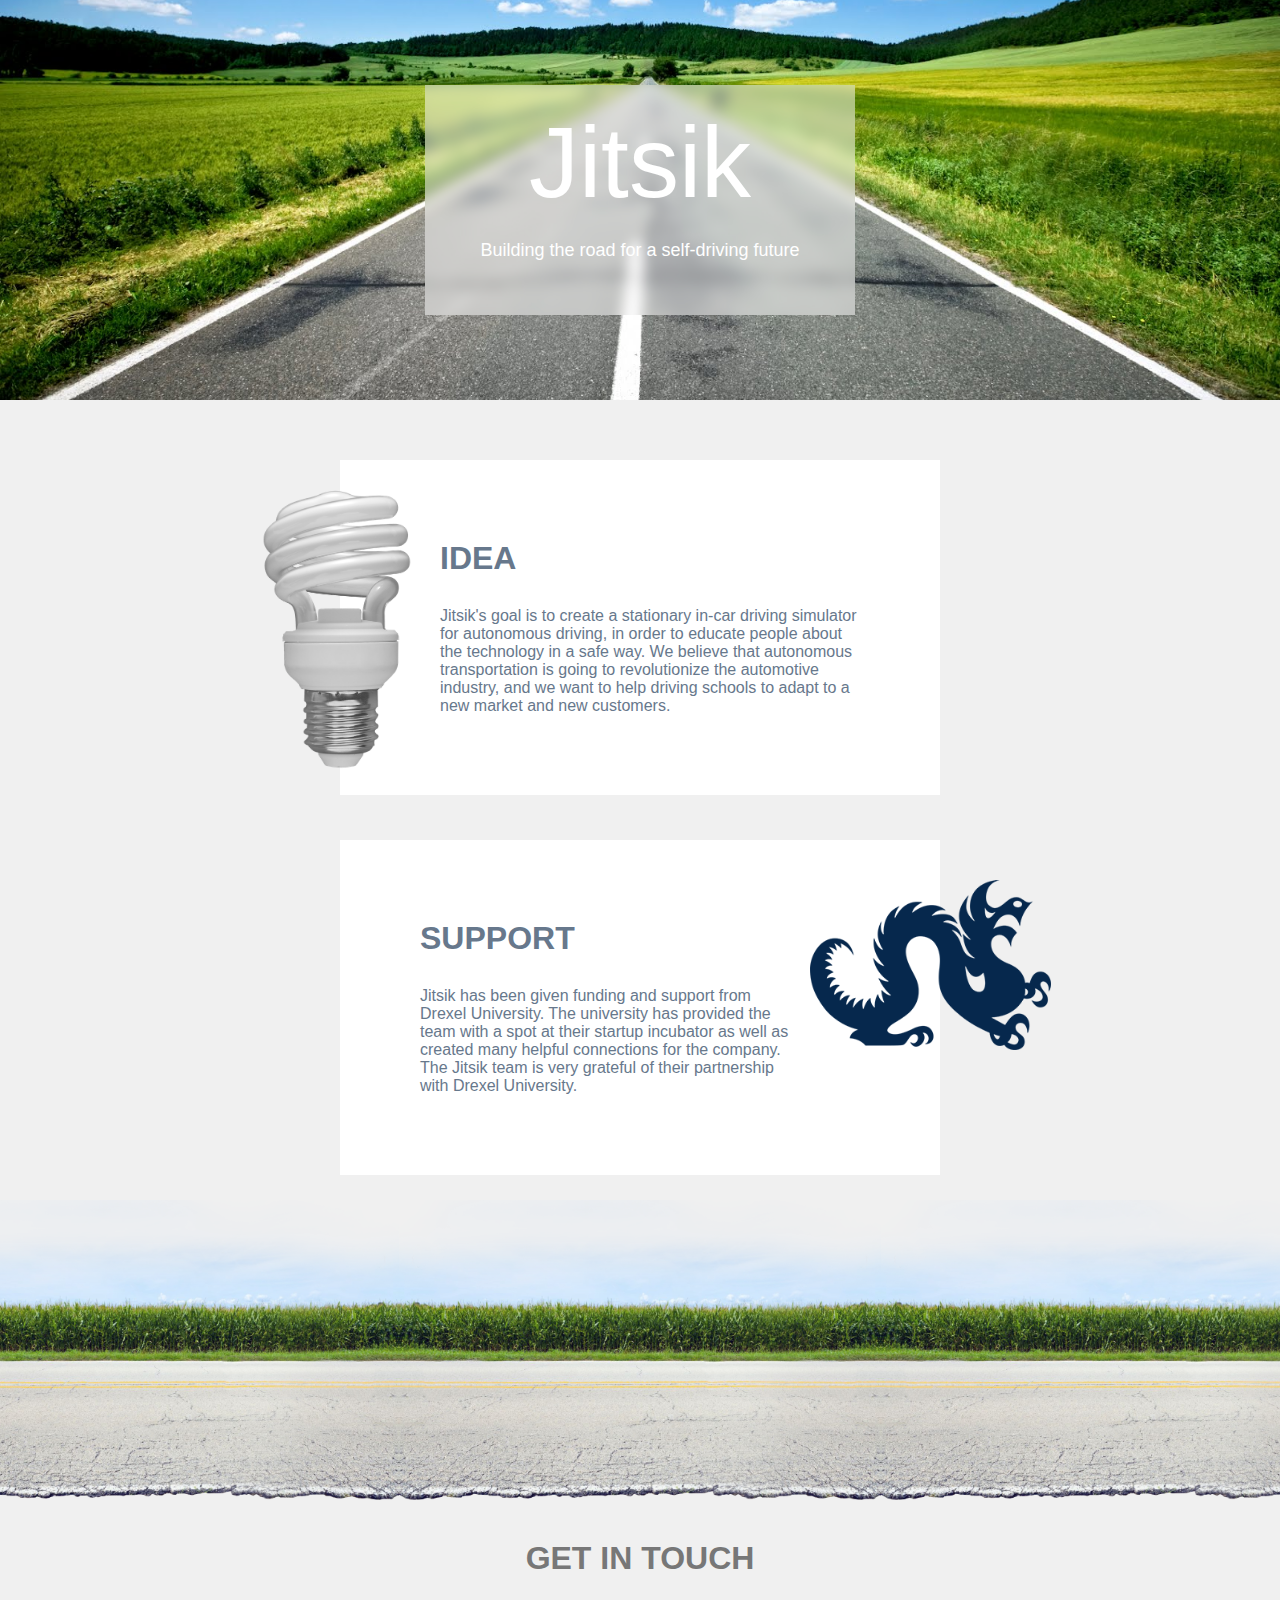
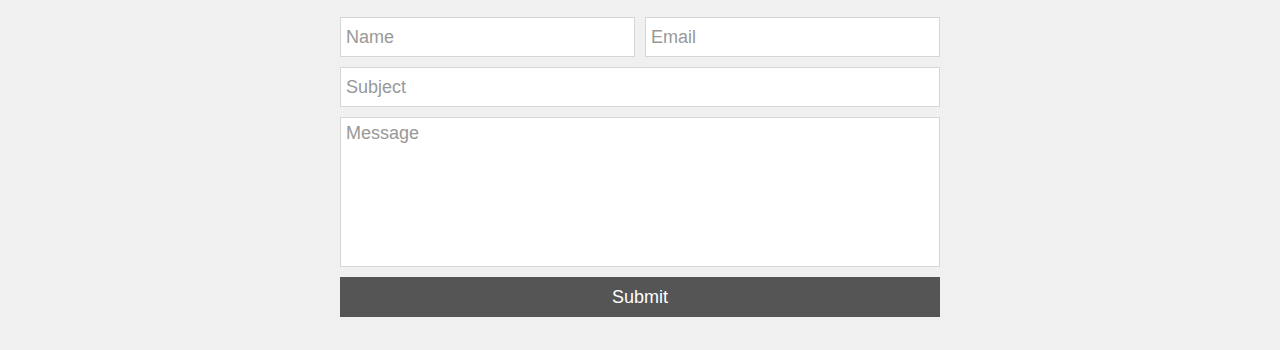
<file: index.html>
<!doctype html>
<html>
  <head>
    <meta charset="utf-8">
    <meta name="viewport"
       content="width=device-width, initial-scale=1.0, maximum-scale=1.0, user-scalable=no">
    <title>Jitsik</title>

    <link rel="stylesheet" type="text/css" href="assets/css/body.css">
    <link rel="stylesheet" type="text/css" href="assets/css/header.css">
    <link rel="stylesheet" type="text/css" href="assets/css/panes.css">
    <link rel="stylesheet" type="text/css" href="assets/css/contact.css">

    <script src="assets/js/car.js"></script>
    <script src="assets/js/header.js"></script>
    <script src="assets/js/main.js"></script>
    <script src="assets/js/contact.js"></script>
  </head>
  <body>
    <div id="header">
      <div id="main-header-bg" class="header-bg hidden-header-bg"></div>
      <div class="box">
        <div id="blurred-header-bg" class="header-bg hidden-header-bg"></div>
        <h1 class="heading">Jitsik</h1>
        <h2 class="heading">Building the road for a self-driving future</h2>
      </div>
    </div>
    <div id="panes">
      <img id="lightbulb" class="icon" src="assets/images/icons/lightbulb.png">
      <div id="idea-pane" class="pane">
        <h1>Idea</h1>
        <p>Jitsik's goal is to create a stationary in-car driving simulator for autonomous driving,
          in order to educate people about the technology in a safe way. We believe that autonomous
          transportation is going to revolutionize the automotive industry, and we want to help
          driving schools to adapt to a new market and new customers.</p>
      </div>
      <img id="dragon" class="icon" src="assets/images/icons/dragon.png">
      <div id="support-pane" class="pane">
        <h1>Support</h1>
        <p>Jitsik has been given funding and support from Drexel University. The university has
          provided the team with a  spot at their startup incubator as well as created many helpful
          connections for the company. The Jitsik team is very grateful of their partnership with
          Drexel University.</p>
      </div>
      <div id="cars"></div>
      <div id="contact">
        <h1>Get in Touch</h1>
        <div id="contact-sender-info">
          <input id="contact-name" placeholder="Name" autocomplete="off">
          <input id="contact-email" placeholder="Email" autocomplete="off">
        </div>
        <input id="contact-subject" placeholder="Subject" autocomplete="off">
        <textarea id="contact-message" placeholder="Message"></textarea>
        <button id="contact-submit">Submit</button>
      </div>
    </div>
  </body>
</html>
</file>
<file: assets/css/body.css>
html, body {
  margin: 0;
  font-family: sans-serif;
  background-color: #f0f0f0;
}

#header {
  position: absolute;
  height: 400px;
  width: 100%;
  overflow: hidden;
}

#panes {
  position: absolute;
  top: 400px;
}

.pane {
  display: inline-block;
  color: #67788c;
  text-align: left;
}

.pane h1 {
  text-transform: uppercase;
}
</file>
<file: assets/css/header.css>
#header {
  background-color: #70b7f3;
}

#header .box {
  position: absolute;
  box-sizing: border-box;
  overflow: hidden;
}

#header .box .heading {
  position: relative;
}

@media (min-width: 450px) {
  #header .box {
    width: 430px;
    height: 230px;
    left: calc(50% - 215px);
    top: calc(50% - 115px);
  }
}

@media (max-width: 450px) {
  #header .box {
    width: calc(100% - 20px);
    height: 230px;
    left: 10px;
    top: calc(50% - 115px);
  }
}

#header .box .heading {
  padding: 0;
  text-align: center;
  color: white;
  font-weight: 100;
}

#header .box h1 {
  margin: 20px 0;
  font-size: 100px;
}

#header .box h2 {
  margin: 15px 0;
  font-size: 18px;
}

.header-bg {
  position: absolute;
  background-size: 100% auto;
  background-position: center bottom;
}

.hidden-header-bg {
  visibility: hidden;
}

#blurred-header-bg::before {
  content: ' ';
  display: block;
  position: absolute;
  width: 100%;
  height: 100%;
  background-color: rgba(255, 255, 255, 0.5);
}

#blurred-header-bg {
  background-image: url('../images/header/blurred.jpg');
}

#main-header-bg {
  background-image: url('../images/header/normal.jpg');
}
</file>
<file: assets/css/panes.css>
#panes {
  width: 100%;
}

#dragon {
  height: 170px;
}

#lightbulb {
  height: 300px;
}

.pane {
  background-color: white;
  box-sizing: border-box;
}

.pane > h1 {
  margin: 0 0 30px 0;
}

.pane > p {
  margin: 0;
}

@media (min-width: 730px) {
  .icon {
    position: absolute;
    z-index: 1;
  }

  .pane {
    position: absolute;
    display: block;
  }

  #panes {
    height: 1550px;
  }

  .pane {
    width: 600px;
    left: calc(50% - 300px);
  }

  #idea-pane {
    top: 60px;
    padding: 80px 80px 80px 100px;
  }

  #lightbulb {
    top: 80px;
    left: calc(50% - 400px);
  }

  #support-pane {
    top: 440px;
    padding: 80px 150px 80px 80px;
  }

  #dragon {
    top: 480px;
    left: calc(50% + 170px);
  }

  #cars {
    position: absolute;
    display: block;
    width: 100%;
    height: 300px;
    bottom: 450px;
  }
}

@media (max-width: 730px) {
  #panes {
    text-align: center;
  }

  .icon {
    margin: 70px 0 30px 0;
  }

  .pane {
    text-align: left;
    width: calc(100% - 20px);
    left: 10px;
  }

  .icon::after {
    content: ' ';
    display: block;
  }

  #idea-pane {
    padding: 50px 50px 50px 50px;
  }

  #lightbulb {
    left: calc(50% - 400px);
  }

  #support-pane {
    padding: 50px 50px 50px 50px;
  }

  #dragon {
    left: calc(50% + 170px);
  }

  #cars {
    position: relative;
    display: inline-block;
    width: 100%;
    height: 300px;
  }
}
</file>
<file: assets/css/contact.css>
#contact {
  color: #777;
  text-align: center;
}

#contact > h1 {
  text-transform: uppercase;
  margin: 40px 0;
}

#contact input {
  height: 40px;
  padding: 5px;
  font-size: 18px;
  box-sizing: border-box;
  margin: 0;
  border: 1px solid #d5d5d5;
  color: #737373;
}

::-webkit-input-placeholder {
  color: #999;
}

::-moz-placeholder {
  color: #999;
}

:-ms-input-placeholder {
  color: #999;
}

:-moz-placeholder {
  color: #999;
}

#contact input:focus, #contact textarea:focus {
  outline: 0;
}

#contact textarea {
  border: 1px solid #d5d5d5;
  font-size: 18px;
  box-sizing: border-box;
  margin-top: 10px;
  padding: 5px;
  resize: none;
  color: #737373;

  /* Needed on android */
  font-family: inherit;
}

#contact-submit {
  margin-top: 10px;
  width: 100%;
  height: 40px;
  border: none;
  background-color: #555;
  color: white;
  font-size: 18px;
  cursor: pointer;
}

#contact-submit:focus {
  outline: 0;
}

#contact-submit:hover {
  background-color: #666;
}

#contact.sent #contact-submit {
  opacity: 0.5;
  pointer-events: none;
}

#contact.sent input, #contact.sent textarea {
  opacity: 0.5;
  pointer-events: none;
}

input::-webkit-contacts-auto-fill-button {
  visibility: hidden;
  display: none !important;
  pointer-events: none;
  position: absolute;
  right: 0;
}

/* We use a > to override earlier margin rule. */
#contact > #contact-subject {
  display: block;
  margin-top: 10px;
  width: 100%;
}

#contact-message {
  display: block;
  margin-top: 10px;
  width: 100%;
  height: 150px;
}

@media (min-width: 730px) {
  #contact {
    position: absolute;
    height: 450px;
    bottom: 0px;

    width: 600px;
    left: calc(50% - 300px);
  }

  #contact-sender-info::after {
    content: ' ';
    display: block;
    width: 0;
    height: 0;
    clear: both;
  }

  #contact-name {
    width: 295px;
    float: left;
  }

  #contact-email {
    width: 295px;
    float: right;
  }
}

@media (max-width: 730px) {
  #contact {
    position: absolute;

    width: calc(100% - 20px);
    left: 10px;
  }

  #contact-name, #contact-email {
    width: 100%;
  }

  #contact #contact-email {
    margin-top: 10px !important;
    display: block;
  }

  #contact-submit {
    margin-bottom: 10px;
  }
}

.shaking {
  animation: shake 0.8s linear;
  -webkit-animation: shake 0.8s linear;
}

@keyframes shake {
  0% {
    transform: translate(-4px, 0);
    -webkit-transform: translate(-4px, 0);
  }

  12.5% {
    transform: translate(4px, 0);
    -webkit-transform: translate(4px, 0);
  }

  25% {
    transform: translate(-2px, 0);
    -webkit-transform: translate(-2px, 0);
  }

  37.5% {
    transform: translate(2px, 0);
    -webkit-transform: translate(2px, 0);
  }

  50% {
    transform: translate(-1px, 0);
    -webkit-transform: translate(-1px, 0);
  }

  75% {
    transform: translate(1px, 0);
    -webkit-transform: translate(1px, 0);
  }

  100% {
    transform: translate(0, 0);
    -webkit-transform: translate(0, 0);
  }
}
</file>
